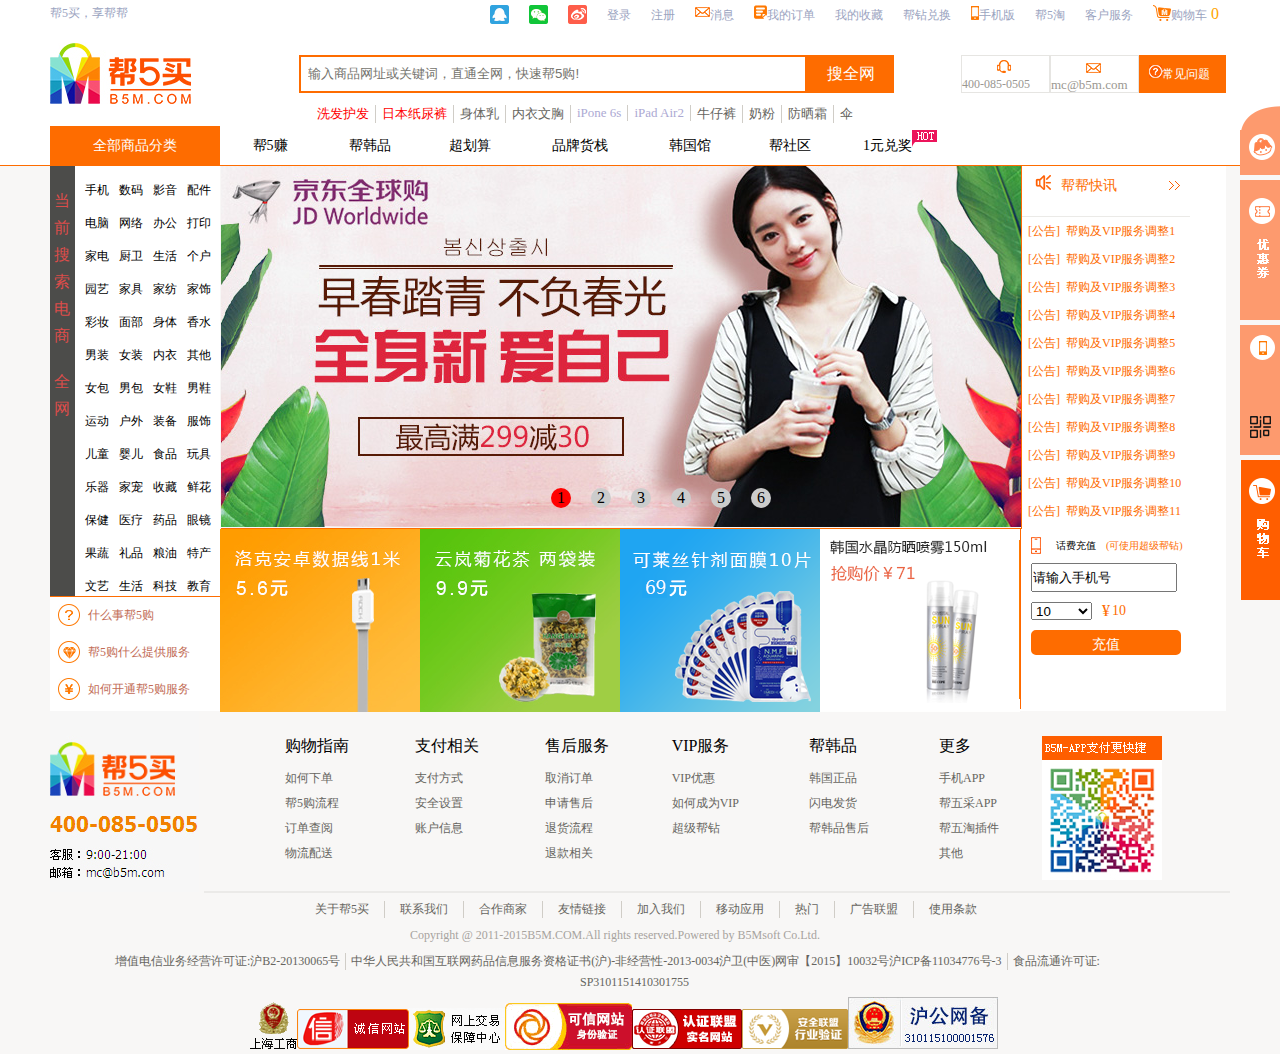
<file: index.html>
<!DOCTYPE html>
<html lang="en">
<head>
	<meta charset="UTF-8">
	<title>Document</title>
	<link rel="stylesheet" href="css/sty.css">
</head>
<body>
	<img id="img1" src="img/cart.png" alt="">
	<div id="img2">
		<img style="float:left" src="img/consult-s.png" alt="">
		<img style="float:left" src="img/xiaobang.png" alt="">
	</div>
	<div id="img3">
		<img style="float:left" src="img/youhui.png" alt="">
		<p style="font-size:13px;float:left;margin-top:40px;margin-right:40px">未登录</p>
		<p class="den" style="color:white;margin-top:10px">登录</p>
	</div>
	<div id="img4">
		<div id="img4a">
			<div id="img4a1"><img style="margin-top:6px" src="img/tp-my-phone.png" alt=""></div>
			<div style="float:left;margin-top:55px"><img src="img/serwei.png" alt=""></div>
		</div>
		<div id="big"><img src="img/erwei.png" alt=""></div>
	</div>
	<div class="all">
		<div id="cover">
			<div class="top" >
				<p class="a">帮5买，享帮帮</p>
				<div class="aright">
					<div class="a1"><img src="img/qq_03.png"></div>
					<div class="a1"><img src="img/wx_05.png"></div>
					<div class="a1"><img src="img/wb_07.png"></div>
					<p class="a2">登录</p>
					<p class="a2">注册</p>
					<div class="pic"><img src="img/yx_10.png"></div>
					<p class="a2">消息</p>
					<div class="pic" style="margin-top:5px;"><img src="img/dingdan.jpg"></div>
					<p class="a2">我的订单</p>
					<p class="a2">我的收藏</p>
					<p class="a2">帮钻兑换</p>
					<div class="pic" style="margin-top:6px;"><img src="img/tp-my-phone.png"></div>
					<p class="a2">手机版</p>
					<p class="a2">帮5淘</p>
					<p class="a2">客户服务</p>
					<div class="pic" style="margin-top:5px;"><img src="img/gouwuche.jpg"></div>
					<p class="a2" style="margin-right:4px">购物车</p>
					<p style="float:left;color:orange; margin-top:5px;">0</p>
				</div>
				<div class="logo"><img src="img/logo_03.jpg"></div>	
				<div class="arc">
					<input id="arc1">
					<div class="arc2">
						<p id="arc2p">搜全网</p>
					</div>
					<div class="arc2" style="float:right">
						<div class="wenhao"><img src="img/wenhao.jpg" alt=""></div>
						<p class="arc2p1">常见问题</p>
					</div>
					<div class="arc2a">
						<div class="arc2am"><img src="img/yx_10.png"></div>
						<p class="arc2a1">mc@b5m.com</p>
					</div>
					<div class="arc2a">
						<div class="arc2am"><img src="img/erji_03.png"></div>
						<p class="arc2a1" style="font-size:12px">400-085-0505</p>
					</div>
				</div>
				<div class="tobo">
					<p class="tobo1" style="color:red;">洗发护发</p>
					<p class="tobo1" style="color:red;">日本纸尿裤</p>
					<p class="tobo1">身体乳</p>
					<p class="tobo1">内衣文胸</p>
					<p class="tobo1" style="color:#aca9d3;">iPone 6s</p>
					<p class="tobo1" style="color:#aca9d3;">iPad Air2</p>
					<p class="tobo1">牛仔裤</p>
					<p class="tobo1">奶粉</p>
					<p class="tobo1">防晒霜</p>
					<p class="tobo1" style="border-right:none;">伞</p>
				</div>
			</div>
		</div>
		<div id="topy">
			<div id="topx">
				<div class="weibu">
					<div class="wei1">
						<p class="wei1a">全部商品分类</p>
					</div>
					<p class="weia">帮5赚</p>
					<p class="weia">帮韩品</p>
					<p class="weia">超划算</p>
					<p class="weia" style="width:120px">品牌货栈</p>
					<p class="weia">韩国馆</p>
					<p class="weia">帮社区</p>
					<p class="weia" style="width:120px">1元兑奖<img src="img/hot.gif" alt=""></p>
				</div>
			</div>
		</div>
		
		<div class="center">
			<div class="cenleft">
				<div class="cenla">
					<p class="cen5a">当</p>
					<p class="cen5">前</p>
					<p class="cen5">搜</p>
					<p class="cen5">索</p>
					<p class="cen5">电</p>
					<p class="cen5">商</p>
					<p class="cen5a">全</p>
					<p class="cen5">网</p>
				</div>
				<div class="cenlb">
					<p class="cec">手机</p>
					<p class="cec">数码</p>
					<p class="cec">影音</p>
					<p class="cec">配件</p>
					<p class="cec">电脑</p>
					<p class="cec">网络</p>
					<p class="cec">办公</p>
					<p class="cec">打印</p>
					<p class="cec">家电</p>
					<p class="cec">厨卫</p>
					<p class="cec">生活</p>
					<p class="cec">个户</p>
					<p class="cec">园艺</p>
					<p class="cec">家具</p>
					<p class="cec">家纺</p>
					<p class="cec">家饰</p>
					<p class="cec">彩妆</p>
					<p class="cec">面部</p>
					<p class="cec">身体</p>
					<p class="cec">香水</p>
					<p class="cec">男装</p>
					<p class="cec">女装</p>
					<p class="cec">内衣</p>
					<p class="cec">其他</p>
					<p class="cec">女包</p>
					<p class="cec">男包</p>
					<p class="cec">女鞋</p>
					<p class="cec">男鞋</p>
					<p class="cec">运动</p>
					<p class="cec">户外</p>
					<p class="cec">装备</p>
					<p class="cec">服饰</p>
					<p class="cec">儿童</p>
					<p class="cec">婴儿</p>
					<p class="cec">食品</p>
					<p class="cec">玩具</p>
					<p class="cec">乐器</p>
					<p class="cec">家宠</p>
					<p class="cec">收藏</p>
					<p class="cec">鲜花</p>
					<p class="cec">保健</p>
					<p class="cec">医疗</p>
					<p class="cec">药品</p>
					<p class="cec">眼镜</p>
					<p class="cec">果蔬</p>
					<p class="cec">礼品</p>
					<p class="cec">粮油</p>
					<p class="cec">特产</p>
					<p class="cec">文艺</p>
					<p class="cec">生活</p>
					<p class="cec">科技</p>
					<p class="cec">教育</p>
				</div>
				<div class="cecb">
					<div class="cecb1"><img src="img/dd_03.jpg"></div>
					<p class="cecb2">什么事帮5购</p>
				</div>
				<div class="cecb">
					<div class="cecb1"><img src="img/dd_06.jpg"></div>
					<p class="cecb2">帮5购什么提供服务</p>
				</div>
				<div class="cecb">
					<div class="cecb1"><img src="img/dd_08.jpg"></div>
					<p class="cecb2">如何开通帮5购服务</p>
				</div>
			</div>
			<div class="box1">
				<div class="box" id="box">
					<div class="slider" id="slider">
						<div class="slide"><img src="img/bann6.png"></div>	
						<div class="slide"><img src="img/bann1.jpeg"></div>
						<div class="slide"><img src="img/bann2.jpeg"></div>
						<div class="slide"><img src="img/bann3.jpeg"></div>
						<div class="slide"><img src="img/bann4.jpeg"></div>
						<div class="slide"><img src="img/bann5.jpeg"></div>
						<div class="slide"><img src="img/bann6.png"></div>
						<div class="slide"><img src="img/bann1.jpeg"></div>
					</div>
					<span id="left"><img src="img/btn2_01.png" alt=""></span>
					<span id="right"><img src="img/btn_02.png" alt=""></span>
					<ul class="nav" id="nav">
						<li class="active">1</li>
						<li>2</li>
						<li>3</li>
						<li>4</li>
						<li>5</li>
						<li>6</li>
					</ul>
				</div>
				<img style="float:left" src="img/1(1).jpg" alt="">
				<img style="float:left" src="img/2.jpg" alt="">
				<img style="float:left" src="img/3(1).png" alt="">
				<div id="qqimg"><img src="img/qqq.png" alt=""></div>
			</div>
			<div class="cenright">
				<div class="cenr1">
					<div class="cenr1a">
						<img style="float:left;margin:9px 10px 10px 15px;" src="img/ico-notice.png">
						<p style="float:left;line-height:40px;color:#fe6c00;font-size:14px;">帮帮快讯</p>
						<img  style="float:right;margin:15px 10px 10px 10px" src="img/jiantou.jpg">
					</div>
					<div id="cenr1b">
						<div id="cenr1c">
							<p id="cenr1ba">&nbsp;&nbsp;[公告]&nbsp;&nbsp;帮购及VIP服务调整13</p>
							<p id="cenr1ba">&nbsp;&nbsp;[公告]&nbsp;&nbsp;帮购及VIP服务调整1</p>
							<p id="cenr1ba">&nbsp;&nbsp;[公告]&nbsp;&nbsp;帮购及VIP服务调整2</p>
							<p id="cenr1ba">&nbsp;&nbsp;[公告]&nbsp;&nbsp;帮购及VIP服务调整3</p>
							<p id="cenr1ba">&nbsp;&nbsp;[公告]&nbsp;&nbsp;帮购及VIP服务调整4</p>
							<p id="cenr1ba">&nbsp;&nbsp;[公告]&nbsp;&nbsp;帮购及VIP服务调整5</p>
							<p id="cenr1ba">&nbsp;&nbsp;[公告]&nbsp;&nbsp;帮购及VIP服务调整6</p>
							<p id="cenr1ba">&nbsp;&nbsp;[公告]&nbsp;&nbsp;帮购及VIP服务调整7</p>
							<p id="cenr1ba">&nbsp;&nbsp;[公告]&nbsp;&nbsp;帮购及VIP服务调整8</p>
							<p id="cenr1ba">&nbsp;&nbsp;[公告]&nbsp;&nbsp;帮购及VIP服务调整9</p>
							<p id="cenr1ba">&nbsp;&nbsp;[公告]&nbsp;&nbsp;帮购及VIP服务调整10</p>
							<p id="cenr1ba">&nbsp;&nbsp;[公告]&nbsp;&nbsp;帮购及VIP服务调整11</p>
							<p id="cenr1ba">&nbsp;&nbsp;[公告]&nbsp;&nbsp;帮购及VIP服务调整12</p>
							<p id="cenr1ba">&nbsp;&nbsp;[公告]&nbsp;&nbsp;帮购及VIP服务调整13</p>
							<p id="cenr1ba">&nbsp;&nbsp;[公告]&nbsp;&nbsp;帮购及VIP服务调整1</p>
							<p id="cenr1ba">&nbsp;&nbsp;[公告]&nbsp;&nbsp;帮购及VIP服务调整2</p>
							<p id="cenr1ba">&nbsp;&nbsp;[公告]&nbsp;&nbsp;帮购及VIP服务调整3</p>
							<p id="cenr1ba">&nbsp;&nbsp;[公告]&nbsp;&nbsp;帮购及VIP服务调整4</p>
							<p id="cenr1ba">&nbsp;&nbsp;[公告]&nbsp;&nbsp;帮购及VIP服务调整5</p>
							<p id="cenr1ba">&nbsp;&nbsp;[公告]&nbsp;&nbsp;帮购及VIP服务调整6</p>
							<p id="cenr1ba">&nbsp;&nbsp;[公告]&nbsp;&nbsp;帮购及VIP服务调整7</p>
							<p id="cenr1ba">&nbsp;&nbsp;[公告]&nbsp;&nbsp;帮购及VIP服务调整8</p>
							<p id="cenr1ba">&nbsp;&nbsp;[公告]&nbsp;&nbsp;帮购及VIP服务调整9</p>
							<p id="cenr1ba">&nbsp;&nbsp;[公告]&nbsp;&nbsp;帮购及VIP服务调整10</p>
							<p id="cenr1ba">&nbsp;&nbsp;[公告]&nbsp;&nbsp;帮购及VIP服务调整11</p>
							<p id="cenr1ba">&nbsp;&nbsp;[公告]&nbsp;&nbsp;帮购及VIP服务调整12</p>
						</div>
					</div>
				</div>
				<div class="cenr2">
					<div class="cenr2a">
						<img style="float:left; padding-top:4px;" src="img/phone.png">
						<p class="cenrap1">话费充值</p>
						<p class="cenrap2">(可使用超级帮钻)</p>
					</div>
					<input id="cenin">
					<select  id="sele">
						<option value="0">10</option>
						<option value="1">30</option>
						<option value="2">50</option>
						<option value="3">100</option>
					</select>
					<span style="float:left;color:#fe6c00;line-height:18px;">&yen;</span>
					<div id="spap"></div>
					<button id="but">充值</button>
				</div>
			</div>
		</div>
		<div class="bottom">
			<div class="boleft"><img src="img/loginB.jpg" alt=""></div>
			<div  class="bottom1">
				<div class="foot1 clear">
					<div class="foota clear">
						<ul>
							<p>购物指南</p>
							<li>如何下单</li>
							<li>帮5购流程</li>
							<li>订单查阅</li>
							<li>物流配送</li>
						</ul>
					</div>
					<div class="foota clear">
						<ul>
							<p>支付相关</p>
							<li>支付方式</li>
							<li>安全设置</li>
							<li>账户信息</li>
						</ul>
					</div>
					<div class="foota clear">
						<ul>
							<p>售后服务</p>
							<li>取消订单</li>
							<li>申请售后</li>
							<li>退货流程</li>
							<li>退款相关</li>
						</ul>
					</div>
					<div class="foota clear">
						<ul>
							<p>VIP服务</p>
							<li>VIP优惠</li>
							<li>如何成为VIP</li>
							<li>超级帮钻</li>
						</ul>
					</div>
					<div class="foota clear">
						<ul>
							<p>帮韩品</p>
							<li>韩国正品</li>
							<li>闪电发货</li>
							<li>帮韩品售后</li>
						</ul>
					</div>
					<div class="foota clear">
						<ul>
							<p>更多</p>
							<li>手机APP</li>
							<li>帮五采APP</li>
							<li>帮五淘插件</li>
							<li>其他</li>
						</ul>
					</div>
				</div>
				<div class="erweima"><img src="img/erweima.jpg" alt=""></div>
			</div>
			<div class="bottom2">
				<div class="bo2a">
					<p>关于帮5买</p>
					<p>联系我们</p>
					<p>合作商家</p>
					<p>友情链接</p>
					<p>加入我们</p>
					<p>移动应用</p>
					<p>热门</p>
					<p>广告联盟</p>
					<p style="border-right:none;">使用条款</p>
				</div>
				<p class="bocenter">Copyright&nbsp;@&nbsp;2011-2015B5M.COM.All&nbsp;rights&nbsp;reserved.Powered&nbsp;by&nbsp;B5Msoft&nbsp;Co.Ltd.</p>
				<div class="bo21">
					<p>增值电信业务经营许可证:沪B2-20130065号</p>
					<p>中华人民共和国互联网药品信息服务资格证书(沪)-非经营性-2013-0034沪卫(中医)网审【2015】10032号沪ICP备11034776号-3</p>
					<p style="border-right:none;">食品流通许可证:</p>
				</div>
				<p class="bo22">SP3101151410301755</p>
				<div class="bo23">
					<div style="margin-top:7px;"><img src="img/bo1.gif"></div>
					<div style="margin-top:14px;"><img src="img/bo2.png"></div>
					<div style="margin-top:13px;"><img src="img/bo3.gif"></div>
					<div style="margin-top:8px;"><img src="img/bo4.png"></div>
					<div style="margin-top:14px;"><img src="img/bo5.png"></div>
					<div style="margin-top:14px;"><img src="img/bo6.png"></div>
					<div style="margin-top:2px;"><img src="img/bo7.png"></div>
				</div>
			</div>
		</div>
	</div>
</body>
<script  src="js/jav.js"></script>
</html>
</file>
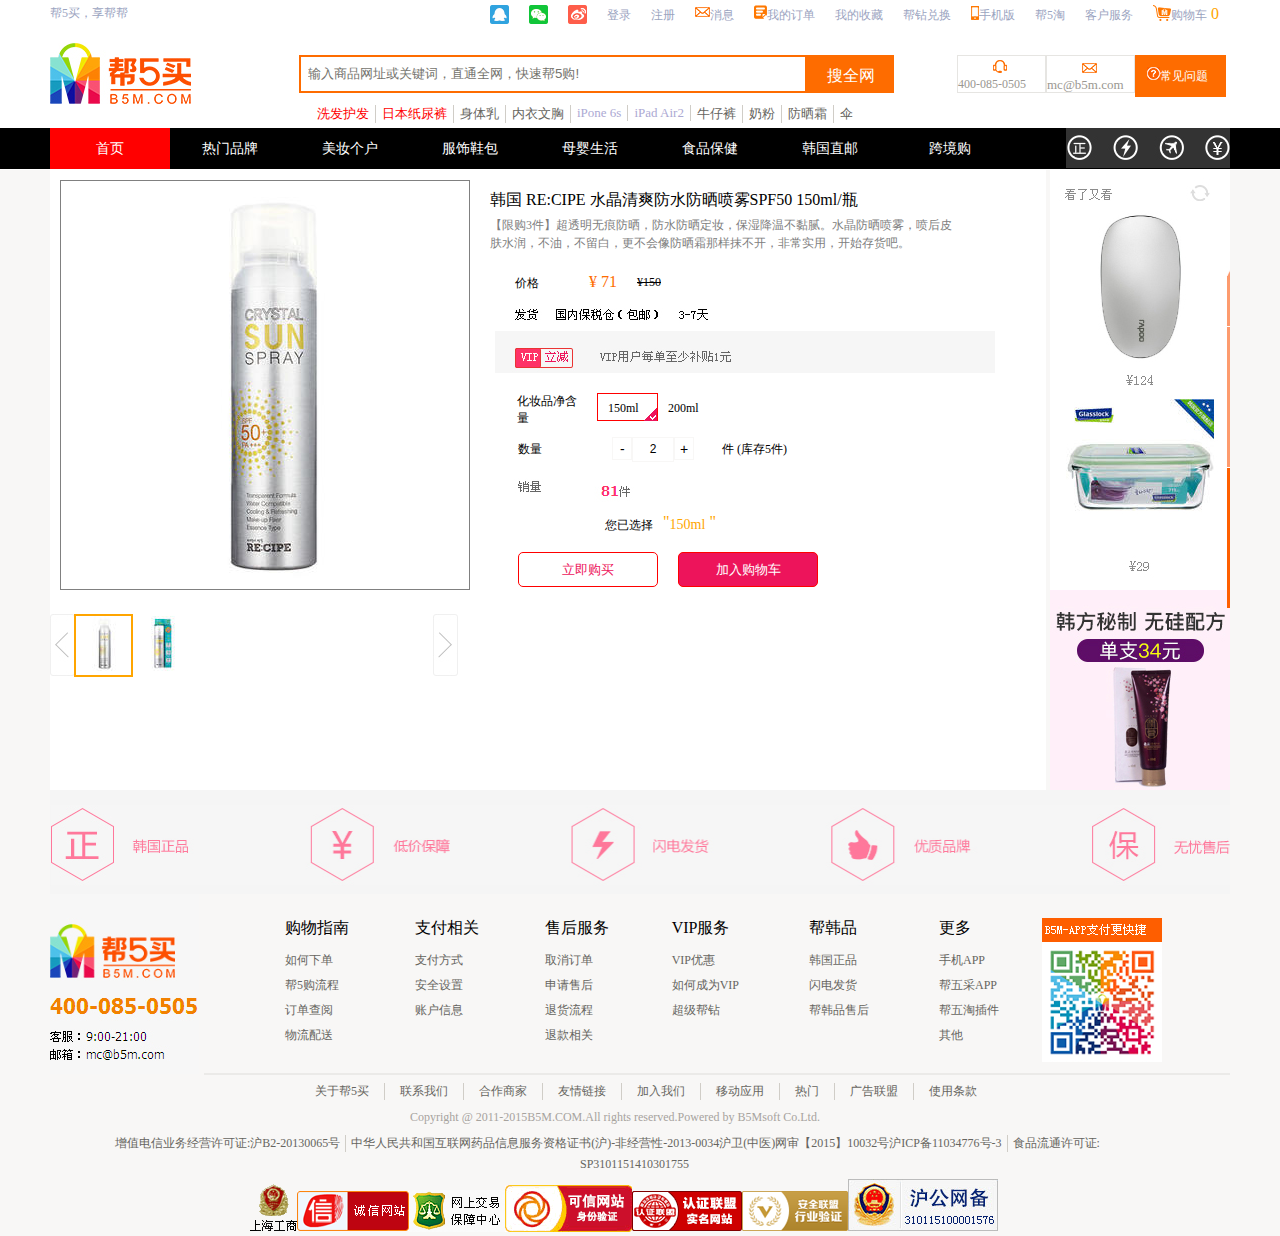
<file: index1.html>
<!DOCTYPE html>
<html lang="en">
<head>
	<meta charset="UTF-8">
	<title>Document</title>
	<link rel="stylesheet" href="css/sty1.css">
</head>
<body>
	<div id="back">
		<div id="backcen">
			<button id="fuhao">X</button>
			<img style="margin:0 auto" src="img/rr11_02.jpg" alt="">
			<button id="buya1a" style="margin-left:38px;background:white;color:#ed145b">继续购物</button>
			<button id="buya2a">去购物车结算</button>
		</div>
	</div>
	<div id="cover">
		<div class="top" >
			<p class="a">帮5买，享帮帮</p>
			<div class="aright">
				<div class="a1"><img src="img/qq_03.png"></div>
				<div class="a1"><img src="img/wx_05.png"></div>
				<div class="a1"><img src="img/wb_07.png"></div>
				<p class="a2">登录</p>
				<p class="a2">注册</p>
				<div class="pic"><img src="img/yx_10.png"></div>
				<p class="a2">消息</p>
				<div class="pic" style="margin-top:5px;"><img src="img/dingdan.jpg"></div>
				<p class="a2">我的订单</p>
				<p class="a2">我的收藏</p>
				<p class="a2">帮钻兑换</p>
				<div class="pic" style="margin-top:6px;"><img src="img/tp-my-phone.png"></div>
				<p class="a2">手机版</p>
				<p class="a2">帮5淘</p>
				<p class="a2">客户服务</p>
				<div class="pic" style="margin-top:5px;"><img src="img/gouwuche.jpg"></div>
				<p class="a2" style="margin-right:4px">购物车</p>
				<p style="float:left;color:orange; margin-top:5px;">0</p>
			</div>
			<div class="logo"><img src="img/logo_03.jpg"></div>	
			<div class="arc">
				<input id="arc1">
				<button class="arc2">
					<p id="arc2p">搜全网</p>
				</button>
				<div class="arc2" style="float:right">
					<div class="wenhao"><img src="img/wenhao.jpg" alt=""></div>
					<p class="arc2p1">常见问题</p>
				</div>
				<div class="arc2a">
					<div class="arc2am"><img src="img/yx_10.png"></div>
					<p class="arc2a1">mc@b5m.com</p>
				</div>
				<div class="arc2a">
					<div class="arc2am"><img src="img/erji_03.png"></div>
					<p class="arc2a1" style="font-size:12px">400-085-0505</p>
				</div>
			</div>
			<div class="tobo">
				<p class="tobo1" style="color:red;">洗发护发</p>
				<p class="tobo1" style="color:red;">日本纸尿裤</p>
				<p class="tobo1">身体乳</p>
				<p class="tobo1">内衣文胸</p>
				<p class="tobo1" style="color:#aca9d3;">iPone 6s</p>
				<p class="tobo1" style="color:#aca9d3;">iPad Air2</p>
				<p class="tobo1">牛仔裤</p>
				<p class="tobo1">奶粉</p>
				<p class="tobo1">防晒霜</p>
				<p class="tobo1" style="border-right:none;">伞</p>
			</div>
		</div>
		<div class="cov">
			<div class="cova">
				<img style="float:right;" src="img/ff_03.jpg" alt="">
				<p class="covb" style="background:red">首页</p>
				<p class="covb">热门品牌</p>
				<p class="covb">美妆个户</p>
				<p class="covb">服饰鞋包</p>
				<p class="covb">母婴生活</p>
				<p class="covb">食品保健</p>
				<p class="covb">韩国直邮</p>
				<p class="covb">跨境购</p>
			</div>
		</div>
	</div>
	<div id="center">
		<img style="float:right;border-left:4px solid #f8f7f6" src="img/ww_07.jpg" alt="">
		<div id="left">
			<img id="pp0" src="img/pp0.jpeg" width="408" height="408"/>
			<img id="pp1" src="img/pp1.jpeg" width="408" height="408"/>
			<div id="slider"></div>
		</div>
		<div id="right">
			<img id="Bimg" src="img/pp0.jpeg" alt="">
			<img id="Bimg1" src="img/pp1.jpeg" alt="">
		</div>
		<div class="zzz">
			<p class="han">韩国 RE:CIPE 水晶清爽防水防晒喷雾SPF50 150ml/瓶</p>
			<p class="buy">【限购3件】超透明无痕防晒，防水防晒定妆，保湿降温不黏腻。水晶防晒喷雾，喷后皮</br>
			肤水润，不油，不留白，更不会像防晒霜那样抹不开，非常实用，开始存货吧。</p>
			<div class="cent">
				<p style="float:left;font-size:12px;margin:3px 50px 0px 25px;">价格</p>
				<span style="float:left;color:#fe6c00;line-height:20px;">&yen;&nbsp;71</span>
				<span style="float:left;font-size:12px;margin:3px 0px 0px 20px;text-decoration:line-through;">&yen;150</span>
				<img style="float:left;margin-left:5px" src="img/ss_09.jpg" alt="">
				<p style="font-size:12px;float:left;margin:0px 20px 10px 27px">化妆品净含</br>量</p>
				<div id="m1">
					<p id="m1a" style="line-height:28px;float:left;margin-left:10px;font-size:12px;">150ml</p>
					<img id="dui" src="img/duigou.png" alt="">
				</div>
				<div id="m2">
					<p id="m2a" style="line-height:28px;float:left;margin-left:9px;font-size:12px;">200ml</p>
					<img id="dui1" src="img/duigou.png" alt="">
				</div>
				<div class="count">
					<p style="float:left;font-size:12px;line-height:25px;margin-left:4px">数量</p>
					<div class="ap">
						<button id="ap1"><span style="float:left;margin-top:0px;margin-left:7px">-</span></button>
						<input id="ap2">
						<button id="ap3">+</button>
					</div>
					<p style="float:left;line-height:25px;float:left;font-size:12px">件&nbsp;(库存5件)</p>
				</div>
				<div style="float:left">
					<img src="img/oo_03.jpg" alt="">
				</div>
				<div class="count1">
					<p style="float:left;font-size:12px;line-height:25px">您已选择</p>
					<span style="float:left;margin-left:10px;color:orange;">"</span>
					<div id="spc"></div>
					<span style="float:left;color:orange;">"</span>
				</div>
			</div>
			<button id="buya1" style="margin-left:38px;background:white;color:#ed145b">立即购买</button>
			<button id="buya2">加入购物车</button>
		</div>
		<div id="igz1">
			<img id="spl" src="img/spanl.jpg" alt="">
			<div id="sp0"><img src="img/sp0.jpeg" alt=""></div>
			<div id="sp1"><img src="img/sp1.jpeg" alt=""></div>
			<img id="spr" src="img/spanr.jpg" alt="">
		</div>
		<img style="width:1180px" src="img/a_07.jpg" alt="">
	</div>
	<div class="bottom">
		<div class="boleft"><img src="img/loginB.jpg" alt=""></div>
		<div  class="bottom1">
			<div class="foot1 clear">
				<div class="foota clear">
					<ul>
						<p>购物指南</p>
						<li>如何下单</li>
						<li>帮5购流程</li>
						<li>订单查阅</li>
						<li>物流配送</li>
					</ul>
				</div>
				<div class="foota clear">
					<ul>
						<p>支付相关</p>
						<li>支付方式</li>
						<li>安全设置</li>
						<li>账户信息</li>
					</ul>
				</div>
				<div class="foota clear">
					<ul>
						<p>售后服务</p>
						<li>取消订单</li>
						<li>申请售后</li>
						<li>退货流程</li>
						<li>退款相关</li>
					</ul>
				</div>
				<div class="foota clear">
					<ul>
						<p>VIP服务</p>
						<li>VIP优惠</li>
						<li>如何成为VIP</li>
						<li>超级帮钻</li>
					</ul>
				</div>
				<div class="foota clear">
					<ul>
						<p>帮韩品</p>
						<li>韩国正品</li>
						<li>闪电发货</li>
						<li>帮韩品售后</li>
					</ul>
				</div>
				<div class="foota clear">
					<ul>
						<p>更多</p>
						<li>手机APP</li>
						<li>帮五采APP</li>
						<li>帮五淘插件</li>
						<li>其他</li>
					</ul>
				</div>
			</div>
			<div class="erweima"><img src="img/erweima.jpg" alt=""></div>
		</div>
		<div class="bottom2">
			<div class="bo2a">
				<p>关于帮5买</p>
				<p>联系我们</p>
				<p>合作商家</p>
				<p>友情链接</p>
				<p>加入我们</p>
				<p>移动应用</p>
				<p>热门</p>
				<p>广告联盟</p>
				<p style="border-right:none;">使用条款</p>
			</div>
			<p class="bocenter">Copyright&nbsp;@&nbsp;2011-2015B5M.COM.All&nbsp;rights&nbsp;reserved.Powered&nbsp;by&nbsp;B5Msoft&nbsp;Co.Ltd.</p>
			<div class="bo21">
				<p>增值电信业务经营许可证:沪B2-20130065号</p>
				<p>中华人民共和国互联网药品信息服务资格证书(沪)-非经营性-2013-0034沪卫(中医)网审【2015】10032号沪ICP备11034776号-3</p>
				<p style="border-right:none;">食品流通许可证:</p>
			</div>
			<p class="bo22">SP3101151410301755</p>
			<div class="bo23">
				<div style="margin-top:7px;"><img src="img/bo1.gif"></div>
				<div style="margin-top:14px;"><img src="img/bo2.png"></div>
				<div style="margin-top:13px;"><img src="img/bo3.gif"></div>
				<div style="margin-top:8px;"><img src="img/bo4.png"></div>
				<div style="margin-top:14px;"><img src="img/bo5.png"></div>
				<div style="margin-top:14px;"><img src="img/bo6.png"></div>
				<div style="margin-top:2px;"><img src="img/bo7.png"></div>
			</div>
		</div>
	</div>
</div>
<script src="js/jav1.js"></script>
</body>
</html>
</file>
<file: css/sty.css>
*{
	padding:0;
	margin:0;
}
.clear::after{
    content:"";
    height:0;
    display:block;
    clear:both;
}
ul,li,ol{
	list-style:none;
}
body{
	background:#f8f7f6;
}
#img1{
	position:fixed;
	top:460px;
	right:-84px;
}
#img2{
	width:130px;
	height:65px;
	position:fixed;
	top:70px;
	right:-90px;
}
#img3{
	width:140px;
	height:140px;
	background:#fd9a6e;
	position:fixed;
	top:180px;
	right:-100px;
}
#img4{
	width:140px;
	height:130px;
	background:#fd9a6e;
	position:fixed;
	top:325px;
	right:-100px;
}
#img4a1{
	width:25px;
	height:25px;
	text-align:center;
	margin-top:10px;
	background:white;
	border-radius:50%;
}
#img4a{
	width:25px;
	height:130px;
	float:left;
	margin-left:10px;
}
#big{
	float:left;
	margin-top:25px;
	display:none;
}
.den{
	font-size:13px;
	float:left;
	border:1px solid white;
	width:40px;
	height:20px;
	line-height:20px;
	text-align:center;
}
.top{
	width:1180px;
	height:125px;
	margin:0 auto;
	background:#fff;
}
#cover{
	height:125px;
	background:white;
	width:100%;
	z-index:4;
}
#topy{
	width:100%;
	height:40px;
	border-bottom:1px solid #fe6c00;
	background:white;
}
#topx{
	width:1180px;
	margin:0 auto;
	height:40px;
	background:#fff;
}
.a{
	font-size:12px;
	color:#9ba4bf;
	margin-top:5px;
	margin-right:300px;
	float:left;
}
.aright{
	width:740px;
	height:35px;
	background:#fff;
	float:right;
}
.a1{
	float:left;
	margin-top:5px;
	margin-right:20px;
}
.a2{
	float:left;
	margin-top:7px;
	margin-right:20px;
	font-size:12px;
	color:#9ba4bf;
}
.pic{
	float:left;
	margin-top:3px;
}
.logo{
	float:left;
	margin-top:20px;
}
.arc{
	width:927px;
	height:40px;
	margin-left:108px;
	margin-top:20px;
	float:left;
}
#arc1{
	width:490px;
	height:34px;
	float:left;
	padding:0 7px;
	border:2px solid #fe6c00;
	color:#74736d;
	outline:none;
}
.arc2{
	width:87px;
	height:38px;
	float:left;
	background:#fe6c00;
	outline:none;
}
#arc2p{
	text-align:center;
	line-height:38px;
	color:white;
	font-size:16px;
}
.arc2p1{
	line-height:38px;
	color:white;
	font-size:12px;
	float:left;
}
.wenhao{
	float:left;
	margin-top:9px;
	margin-left:10px;
}
.arc2a{
	float:right;
	width:87px;
	height:36px;
	border:1px solid #e6e5e2;
}
.arc2a1{
	font-size:13px;
	color:#9a9791;
	float:left;
}
.arc2am{
	width:15px;
	height:10px;
	float:left;
	margin-top:3px;
	margin-left:35px;
	margin-bottom:8px;
}
.tobo{
	width:566px;
	height:15px;
	float:left;
	margin-left:120px;
	margin-top:10px;
}
.tobo1{
	padding:0 6px;
	float:left;
	border-right:1px solid #d0cdc7;
	font-size:13px;
	color:#666560;
}
.weibu{
	width:940px;
	height:40px;
	float:left;
	margin-top:1px;
}
.wei1{
	width:170px;
	height:40px;
	float:left;
	background:#fe6c00;
}
.wei1a{
	line-height:40px;
	text-align:center;
	color:white;
	font-size:14px;
}
.weia{
	width:100px;
	height:40px;
	float:left;
	line-height:40px;
	text-align:center;
	font-size:14px;
	color:black;
}
.weia:hover{
	background:#fe6c00;
	color:white;
}
.center{
	width:1180px;
	height:545px;
	margin:0 auto;
}
.cenleft{
	width:170px;
	height:545px;
	float:left;
	background:#fff;
}
.cenla{
	width:25px;
	height:430px;
	float:left;
	background:#4c4c4a;
	border-bottom:1px solid #fe6c00;
}
.cen5{
	float:left;
	color:#dd4c4a;
	margin: 6px 4px 0px 4px;
}
.cen5a{
	float:left;
	color:#dd4c4a;
	margin:25px 4px 0px 4px;
}
.cenlb{
	width:145px;
	height:430px;
	float:left;
	background:#fff;
	border-bottom:1px solid #fe6c00;
}
.cec{
	float:left;
	font-size:12px;
	margin-top:16px;
	margin-left:10px;
}
.cec:hover{
	color:#fe6c00;
}
.cecb{
	width:168px;
	height:27px;
	float:left;
	margin:5px 0px;
}
.cecb1{
	margin-top:2px;
	margin-left:8px;
	float:left;
}
.cecb2{
	float:left;
	line-height:27px;
	font-size:12px;
	color:#c26c56;
	margin-left:8px;
}
.cenright{
	width:206px;
	height:545px;
	float:left;
	background:#fff;
}
.cenr1{
	width:206px;
	height:362px;
	float:left;
}
.cenr2{
	width:206px;
	height:181px;
	float:left;
	border-left:1px solid #fe6700;
}
.cenr2a{
	width:186px;
	height:25px;
	float:left;
	margin:5px 10px;
}
.cenrap1{
	line-height:25px;
	float:left;
	margin-left:15px;
	font-size:10px;
}
.cenrap2{
	line-height:25px;
	float:left;
	margin-left:10px;
	font-size:10px;
	color:#fe6c00;
}
#cenin{
	width:142px;
	height:25px;
	outline:none;
	float:left;
	margin:0px 10px 10px 10px;
}
#sele{
	width:61px;
	height:18px;
	float:left;
	margin-left:10px;
	margin-right:10px;
	outline:none;
}
#spap{
	width:40px;
	height:18px;
	float:left;
	line-height:18px;
	font-size:14px;
	margin-left:2px;
	color:#fe6c00;
}
#but{
	float:left;
	margin-top:10px;
	outline:none;
	margin-left:10px;
	width:150px;
	height:25px;
	background:#fe6c00;
	color:white;
	line-height:25px;
	text-align:center;
	font-size:14px;
	border-radius:5px;
	border:2px solid #fe6c00;
}
.cenr1a{
	width:170px;
	height:50px;
	float:left;
	border-bottom:1px solid #ebeae7;
}
#cenr1b{
	width:170px;
	height:308px;
	float:left;
	overflow:hidden;
	position:relative;
}
#cenr1ba{
	float:left;
	overflow:hidden;
	height:28px;
	margin:0px 2px;
	line-height:28px;
	font-size:12px;
	color:#fe6c00;
}
#cenr1c{
	height:700px;
	top:-28px;
	position:absolute;
}
.box1{
	width:800px;
	height:544px;
	float:left;
}
.box{
	width:800px;
	height:362px;
	float:left;
	margin:0 1px;
	border-right:1px solid #fe6c00;
	border-bottom:1px solid #fe6c00;
	overflow:hidden;
	position: relative;
}
.slider{
	width:6400px;
	position: absolute;
	left:-800px;
}
.slide{
	width:800px;
	overflow: hidden;
	float: left;
}
.box>span{
	display: block;
	width: 30px;
	height: 50px;
	text-align: center;
	cursor: pointer;
	color: #fff;
	top: 175px;
	line-height: 50px;
	font-size: 30px;
	position: absolute;
	opacity: 0;
}
#left{
	left:10px;
	top:150px;
}
#right{
	right:40px;
	top:150px;
}
.nav{
	position: absolute;
	left: 320px;
	bottom: 20px;
}
.nav>li{
	float: left;
	width: 20px;
	height: 20px;
	background: #ccc;
	cursor:pointer;
	margin: 0 10px;
	border-radius: 50%;
	text-align:center;
	line-height:20px;
}
.nav .active{
	background: red;
}
#qqimg{
	float:left;
}
.bottom{
	width:1180px;
	height:336px;
	margin:0 auto;
	background:#f8f7f6;
}
.bottom1{
	width:1026px;
	height:180px;
	border-bottom:2px solid #ebeae8;
	float:right;
}
.erweima{
	float:left;
	margin:25px 20px 20px 28px;
}
.boleft{
	float:left;
}
.foot1{
	width:780px;
	height:128px;
	padding:15px 15px 5px;
	float:left;
	color:black;
}
.foota{
	width:130px;
	height:161px;
	float:left;
}
.foota ul{
	float:right;
}
.foota p{
	font-size:16px;
	line-height:40px;
}
.foota li{
	font-size:12px;
	color:#666560;
	line-height:25px;
}
.bottom2{
	width:1180px;
	height:152px;
	/*background:blue;*/
	float:left;
}
.bo2a{
	width:720px;
	float:left;
	margin-left:250px;
	padding-top:5px;
	font-size:12px;
}
.bo2a p{
	padding:0 15px;
	color:#666560;
	border-right:1px solid #d0cdc7;
	float:left;
}
.bocenter{
	width:600px;
	height:20px;
	color:#a7a39e;
	font-size:12px;
	margin-top:10px;
	margin-left:360px;
	float:left;
}
.bo21{
	font-size:12px;
	float:left;
	margin-top:5px;
	margin-left:60px;
}
.bo21 p{
	padding:0 5px;
	color:#666560;
	border-right:1px solid #d0cdc7;
	float:left;
}
.bo22{
	font-size:12px;
	float:left;
	color:#666560;
	margin:5px 530px 5px;
}
.bo23{
	float:left;
	margin-left:200px;
}
.bo23 div{
	float:left;
	margin-bottom:0px;
}
</file>
<file: css/sty1.css>
*{
	padding:0;
	margin:0;
}
.clear::after{
	content:"";
	height:0;
	display:block;
	clear:both;
}
ul,li,ol{
	list-style:none;
}
body{
	background:#f8f7f6;
}
.top{
	width:1180px;
	height:128px;
	margin:0 auto;
	background:#fff;
}
#cover{
	height:170px;
	background:white;
	margin:0 auto;
	width:100%;
	z-index:4;
}
.a{
	font-size:12px;
	color:#9ba4bf;
	margin-top:5px;
	margin-right:300px;
	float:left;
}
.aright{
	width:740px;
	height:35px;
	background:#fff;
	float:right;
}
.a1{
	float:left;
	margin-top:5px;
	margin-right:20px;
}
.a2{
	float:left;
	margin-top:7px;
	margin-right:20px;
	font-size:12px;
	color:#9ba4bf;
}
.pic{
	float:left;
	margin-top:3px;
}
.logo{
	float:left;
	margin-top:20px;
}
.arc{
	width:927px;
	height:40px;
	margin-left:108px;
	margin-top:20px;
	float:left;
}
#arc1{
	width:490px;
	height:34px;
	float:left;
	padding:0 7px;
	border:2px solid #fe6c00;
	color:#74736d;
	outline:none;
}
.arc2{
	width:87px;
	height:38px;
	float:left;
	background:#fe6c00;
	outline:none;
	border:2px solid #fe6c00;
}
#arc2p{
	text-align:center;
	line-height:38px;
	color:white;
	font-size:16px;
}
.arc2p1{
	line-height:38px;
	color:white;
	font-size:12px;
	float:left;
}
.wenhao{
	float:left;
	margin-top:9px;
	margin-left:10px;
}
.arc2a{
	float:right;
	width:87px;
	height:36px;
	border:1px solid #e6e5e2;
}
.arc2a1{
	font-size:13px;
	color:#9a9791;
	float:left;
}
.arc2am{
	width:15px;
	height:10px;
	float:left;
	margin-top:3px;
	margin-left:35px;
	margin-bottom:8px;
}
.tobo{
	width:566px;
	height:15px;
	float:left;
	margin-left:120px;
	margin-top:10px;
}
.tobo1{
	padding:0 6px;
	float:left;
	border-right:1px solid #d0cdc7;
	font-size:13px;
	color:#666560;
}
.cov{
	width:100%;
	height:41px;
	background:black;
}
.cova{
	width:1180px;
	height:41px;
	margin:0 auto;
}
.covb{
	width:120px;
	float:left;
	line-height:41px;
	text-align:center;
	color:white;
	font-size:14px;
}
.covb:hover{
	background:red;
}
#center{
	width:1180px;
	height:723px;
	margin:0 auto;
	background:#fff;
}
#left{
	width:408px;
	height:408px;
	float:left;
	border:1px solid gray;
	margin:10px 10px 0px 10px;
	position:relative;
}
#right{
	width:408px;
	height:408px;
	position:absolute;
	left:600px;
	top:180px;
	display:none;
	overflow:hidden;
}
#pp0{
	width:408px;
	height:408px;
	position:absolute;
	left:0;
	top:0;
	/*display:none;*/
}
#pp1{
	width:408px;
	height:408px;
	position:absolute;
	left:0;
	top:0;
	display:none;
}
#slider{
	width:150px;
	height:150px;
	position:absolute;
	left:0;
	top:0;
	background:black;
	opacity:0.5;
	cursor: move;
	display:none; 
	filter:alpha(opacity=40);
}
#Bimg{
	position:absolute;
	left:408px;
	top:0px;
	width:800px;
	height:800px;
	display:none;
}
#Bimg1{
	position:absolute;
	left:408px;
	top:0px;
	width:800px;
	height:800px;
	display:none;
}
#igz1{
	float:left;
	margin-top:14px;
	width:408px;
	height:60px;
}
#buya1,#buya2,#buya1a,#buya2a{
	width:140px;
	height:35px;
	border:1px solid red;
	float:left;
	margin-left:20px;
	border-radius:5px;
	background:#ed145b;
	color:white;
	outline:none;
}
#fuhao{
	float:right;
	padding:8px 10px 0px 300px;
	background:#fff;
	border:2px solid #fff;
	color:black;
	font-size:20px;
	outline:none;
}
.han{
	font-size:16px;
	float:left;
	margin-top:10px;
	margin-left:10px;
}
.buy{
	float:left;
	margin-top:5px;
	font-size:12px;
	color:gray;
	line-height:18px;
	margin-left:10px;
}
.cent{
	width:480px;
	height:280px;
	float:left;
	margin-top:20px;
	margin-left:10px;
	/*border:1px solid red;*/
}
#m1{
	float:left;
	width:59px;
	height:26px;
	border:1px solid red;
}
#dui{
	float:right;
	margin-top:14px;
	/*display:none;*/
}
#m2{
	float:left;
	width:58px;
	height:26px;
	margin-right:200px;
	border:1px solid white;
}
#dui1{
	float:right;
	margin-top:14px;
	display:none;
}
.count{
	height:25px;
	width:400px;
	float:left;
	margin-left:24px;
}
.ap{
	float:left;
	width:110px;
	height:23px;
	float:left;
	margin-left:70px;
}
#ap1{
	width:20px;
	height:23px;
	background:#fff;
	font-size:14px;
	border:1px solid #f8f7f6;
	float:left;
	outline:none;
}
#ap3{
	width:20px;
	height:23px;
	background:#fff;
	line-height:23px;
	text-align:center;
	font-size:14px;
	border:1px solid #f8f7f6;
	float:left;
	outline:none;
}
#ap2{
	width:40px;
	height:23px;
	background:#fff;
	line-height:23px;
	text-align:center;
	font-size:12px;
	border:1px solid #f8f7f6;
	float:left;
}
.count1{
	height:20px;
	width:150px;
	/*border:1px solid red;*/
	float:left;
	margin-left:115px;
}
#spc{
	width:40px;
	height:18px;
	float:left;
	line-height:20px;
	color:orange;
	margin-top:2px;
	font-size:14px;
}
#spl{
	float:left;
}
#spr{
	float:right;
}
#sp0{
	float:left;
	border:2px solid orange;
}
#sp1{
	float:left;
	border:2px solid #fff;
}
.zzz{
	width:500px;
	height:420px;
	/*border:1px solid red;*/
	float:left;
	margin-top:10px;
}
#back{
	width:100%;
	height:100%;
	background:rgba(0, 0, 0,0.5);
	display:none;
	position:fixed;
	top:0;
	left:0;
	z-index:6;
}
#backcen{
	width:400px;
	height:200px;
	background-color:#fff;
	position:fixed;
	left:500px;
	top:300px;
	border:2px solid #4960c3;
}
.bottom{
	width:1180px;
	height:336px;
	margin:0 auto;
	background:#f8f7f6;
	z-index:4;
}
.bottom1{
	width:1026px;
	height:180px;
	border-bottom:2px solid #ebeae8;
	float:right;
}
.erweima{
	float:left;
	margin:25px 20px 20px 28px;
}
.boleft{
	float:left;
}
.foot1{
	width:780px;
	height:128px;
	padding:15px 15px 5px;
	float:left;
	color:black;
}
.foota{
	width:130px;
	height:161px;
	float:left;
}
.foota ul{
	float:right;
}
.foota p{
	font-size:16px;
	line-height:40px;
}
.foota li{
	font-size:12px;
	color:#666560;
	line-height:25px;
}
.bottom2{
	width:1180px;
	height:152px;
	/*background:blue;*/
	float:left;
}
.bo2a{
	width:720px;
	float:left;
	margin-left:250px;
	padding-top:5px;
	font-size:12px;
}
.bo2a p{
	padding:0 15px;
	color:#666560;
	border-right:1px solid #d0cdc7;
	float:left;
}
.bocenter{
	width:600px;
	height:20px;
	color:#a7a39e;
	font-size:12px;
	margin-top:10px;
	margin-left:360px;
	float:left;
}
.bo21{
	font-size:12px;
	float:left;
	margin-top:5px;
	margin-left:60px;
}
.bo21 p{
	padding:0 5px;
	color:#666560;
	border-right:1px solid #d0cdc7;
	float:left;
}
.bo22{
	font-size:12px;
	float:left;
	color:#666560;
	margin:5px 530px 5px;
}
.bo23{
	float:left;
	margin-left:200px;
}
.bo23 div{
	float:left;
	margin-bottom:0px;
}
</file>
